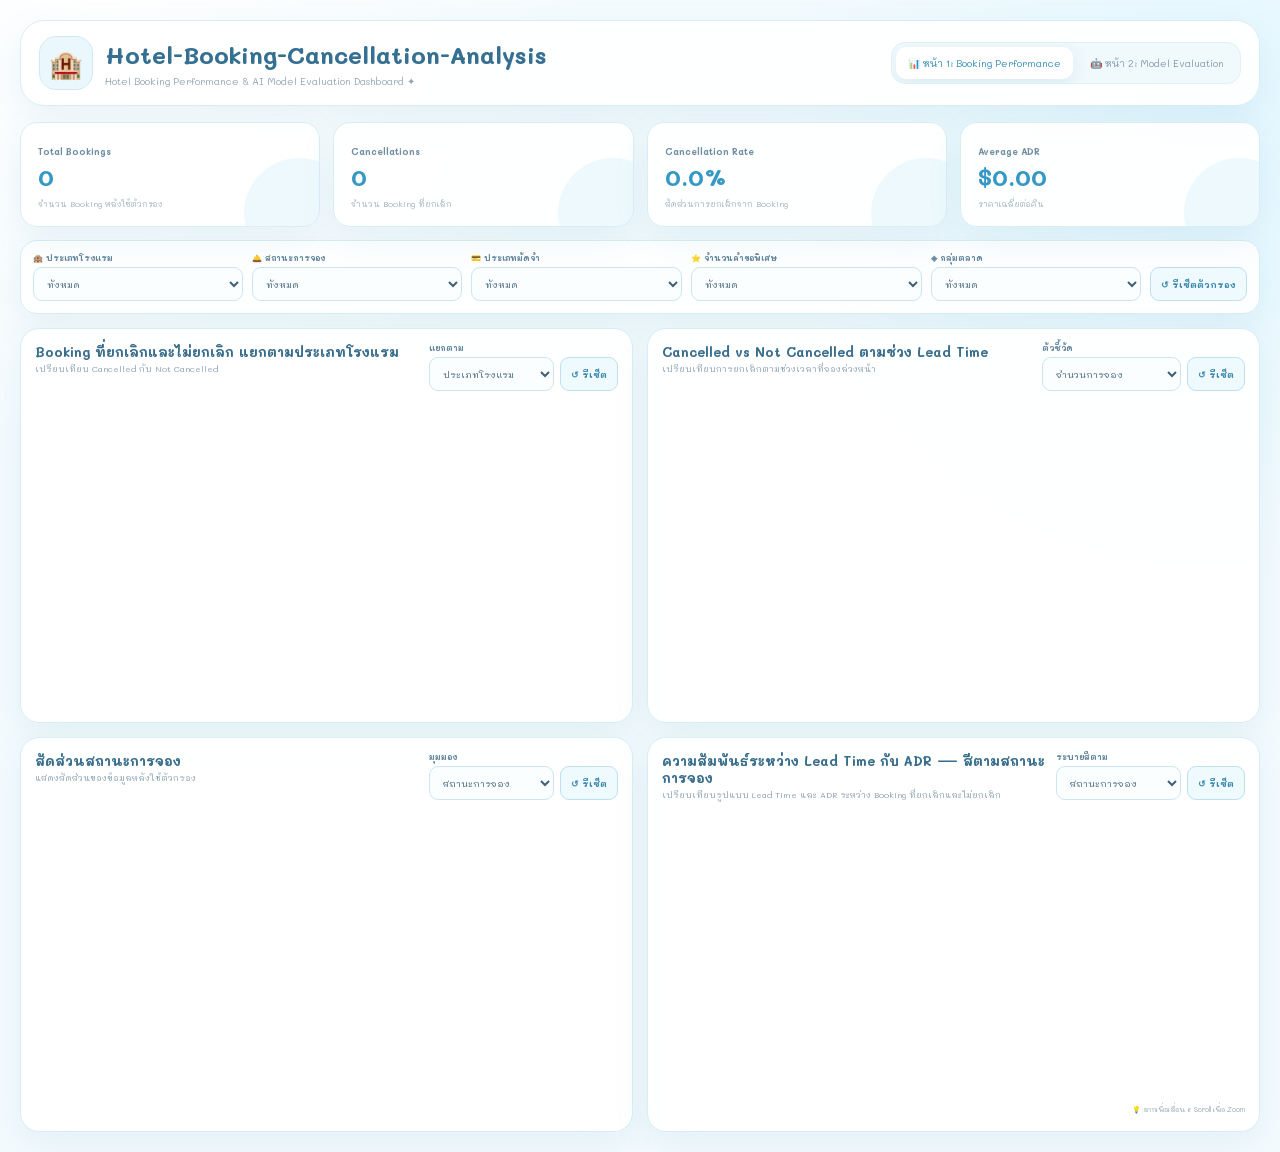
<file: web/d3/index.html>
<!DOCTYPE html>
<html lang="th">
<head>
<meta charset="UTF-8">
<meta name="viewport" content="width=device-width, initial-scale=1.0">
<title>Grand Horizon Analytics — D3.js</title>
<link rel="preconnect" href="https://fonts.googleapis.com">
<link rel="preconnect" href="https://fonts.gstatic.com" crossorigin>
<link href="https://fonts.googleapis.com/css2?family=Mali:wght@300;400;500;600;700&display=swap" rel="stylesheet">
<link rel="stylesheet" href="style.css">
<script src="https://d3js.org/d3.v7.min.js"></script>
</head>
<body>
<header class="dashboard-header">
  <div class="header-inner">
    <div class="brand"><div class="hotel-mark">🏨</div><div><h1>Hotel-Booking-Cancellation-Analysis</h1><p class="subtitle">Hotel Booking Performance &amp; AI Model Evaluation Dashboard ✦</p></div></div>
    <nav class="page-nav" aria-label="Dashboard pages">
      <button class="nav-tab active" id="tab-page1" type="button" onclick="switchPage('page1')">📊 หน้า 1: Booking Performance</button>
      <button class="nav-tab" id="tab-page2" type="button" onclick="switchPage('page2')">🤖 หน้า 2: Model Evaluation</button>
    </nav>
  </div>
</header>

<div id="page1" class="page-content active">
<main>
<section class="kpi-grid">
  <div class="kpi-card"><span class="kpi-title">Total Bookings</span><strong id="kpiTotal" class="kpi-value">0</strong><span class="kpi-sub">จำนวน Booking หลังใช้ตัวกรอง</span></div>
  <div class="kpi-card"><span class="kpi-title">Cancellations</span><strong id="kpiCanceled" class="kpi-value">0</strong><span class="kpi-sub">จำนวน Booking ที่ยกเลิก</span></div>
  <div class="kpi-card"><span class="kpi-title">Cancellation Rate</span><strong id="kpiRate" class="kpi-value">0.0%</strong><span class="kpi-sub">สัดส่วนการยกเลิกจาก Booking</span></div>
  <div class="kpi-card"><span class="kpi-title">Average ADR</span><strong id="kpiAdr" class="kpi-value">$0.00</strong><span class="kpi-sub">ราคาเฉลี่ยต่อคืน</span></div>
</section>

<section class="global-filter-bar" aria-label="ตัวกรองข้อมูล">
  <div class="filter-item"><label for="globalHotel">🏨 ประเภทโรงแรม</label><select id="globalHotel"><option value="All">ทั้งหมด</option></select></div>
  <div class="filter-item"><label for="globalStatus">🛎️ สถานะการจอง</label><select id="globalStatus"><option value="All">ทั้งหมด</option><option value="0">ไม่ยกเลิก</option><option value="1">ยกเลิก</option></select></div>
  <div class="filter-item"><label for="globalDeposit">💳 ประเภทมัดจำ</label><select id="globalDeposit"><option value="All">ทั้งหมด</option></select></div>
  <div class="filter-item"><label for="globalRequests">⭐ จำนวนคำขอพิเศษ</label><select id="globalRequests"><option value="All">ทั้งหมด</option></select></div>
  <div class="filter-item"><label for="globalSegment">◈ กลุ่มตลาด</label><select id="globalSegment"><option value="All">ทั้งหมด</option></select></div>
  <button class="btn-global-reset" id="btnResetGlobal" type="button">↺ รีเซ็ตตัวกรอง</button>
</section>

<section class="charts-grid">
  <article class="chart-panel" id="barPanel">
    <div class="panel-header"><div class="panel-title-area"><h3 id="barTitle">Booking ที่ยกเลิกและไม่ยกเลิก แยกตามประเภทโรงแรม</h3><p class="panel-sub" id="barDesc">เปรียบเทียบ Cancelled กับ Not Cancelled</p></div><div class="local-controls"><div class="control-group"><label>แยกตาม</label><select id="barGroupSelect"><option value="hotel">ประเภทโรงแรม</option><option value="market_segment">กลุ่มตลาด</option><option value="deposit_type">ประเภทมัดจำ</option><option value="total_of_special_requests">จำนวนคำขอพิเศษ</option></select></div><button class="btn-local-reset" id="btnResetBar" type="button">↺ รีเซ็ต</button></div></div>
    <div class="chart-body"><div id="barChart" class="d3-chart"></div></div><div class="custom-legend" id="barLegend"></div>
  </article>

  <article class="chart-panel" id="linePanel">
    <div class="panel-header"><div class="panel-title-area"><h3 id="lineTitle">Cancelled vs Not Cancelled ตามช่วง Lead Time</h3><p class="panel-sub" id="lineDesc">เปรียบเทียบการยกเลิกตามช่วงเวลาที่จองล่วงหน้า</p></div><div class="local-controls"><div class="control-group"><label>ตัวชี้วัด</label><select id="lineMetricSelect"><option value="bookings">จำนวนการจอง</option><option value="adr">ราคาเฉลี่ยต่อคืน (ADR)</option><option value="cancelRate">อัตราการยกเลิก</option></select></div><button class="btn-local-reset" id="btnResetLine" type="button">↺ รีเซ็ต</button></div></div>
    <div class="chart-body"><div id="lineChart" class="d3-chart"></div></div><div class="custom-legend" id="lineLegend"></div>
  </article>

  <article class="chart-panel" id="donutPanel">
    <div class="panel-header"><div class="panel-title-area"><h3 id="donutTitle">สัดส่วนสถานะการจอง</h3><p class="panel-sub" id="donutDesc">แสดงสัดส่วนของข้อมูลหลังใช้ตัวกรอง</p></div><div class="local-controls"><div class="control-group"><label>มุมมอง</label><select id="donutViewSelect"><option value="status">สถานะการจอง</option><option value="hotel">ประเภทโรงแรม</option><option value="deposit_type">ประเภทมัดจำ</option></select></div><button class="btn-local-reset" id="btnResetDonut" type="button">↺ รีเซ็ต</button></div></div>
    <div class="chart-body"><div id="donutChart" class="d3-chart"></div></div><div class="custom-legend" id="donutLegend"></div>
  </article>

  <article class="chart-panel" id="scatterPanel">
    <div class="panel-header"><div class="panel-title-area"><h3 id="scatterTitle">ความสัมพันธ์ระหว่าง Lead Time กับ ADR — สีตามสถานะการจอง</h3><p class="panel-sub" id="scatterDesc">เปรียบเทียบรูปแบบ Lead Time และ ADR ระหว่าง Booking ที่ยกเลิกและไม่ยกเลิก</p></div><div class="local-controls"><div class="control-group"><label>ระบายสีตาม</label><select id="scatterColorSelect"><option value="status">สถานะการจอง</option><option value="hotel">ประเภทโรงแรม</option><option value="deposit_type">ประเภทมัดจำ</option></select></div><button class="btn-local-reset" id="btnResetScatter" type="button">↺ รีเซ็ต</button></div></div>
    <div class="chart-body"><div id="scatterChart" class="d3-chart"></div></div><div class="scatter-footer"><div class="custom-legend" id="scatterLegend"></div><span class="zoom-hint">💡 ลากเพื่อเลื่อน • Scroll เพื่อ Zoom</span></div>
  </article>
</section>
</main>
</div>

<div id="page2" class="page-content">
<main>
<section class="model-hero">
  <div><div class="hero-tag">MODEL EVALUATION</div><h2>เปรียบเทียบประสิทธิภาพโมเดลทำนายการยกเลิก Booking</h2><p>ใช้ Test Data เพื่อเปรียบเทียบ Accuracy, Precision, Recall, F1-Score และ ROC-AUC</p></div>
  <div class="hero-kpis"><div><span>Random Forest</span><strong>ROC-AUC 0.7938</strong></div><div><span>Logistic Regression</span><strong>ROC-AUC 0.7504</strong></div></div>
</section>
<section class="model-layout">
  <article class="chart-panel model-chart-panel"><div class="panel-header"><div class="panel-title-area"><h3>ค่าประสิทธิภาพของโมเดลแต่ละตัว</h3><p class="panel-sub">เปรียบเทียบ 5 Metrics บน Test Data</p></div></div><div class="model-legend" id="modelLegend"><span><i class="legend-dot rf-dot"></i>Random Forest</span><span><i class="legend-dot lr-dot"></i>Logistic Regression</span></div><div class="chart-body model-chart-body"><div id="modelChart" class="d3-chart"></div></div></article>
  <aside class="model-side">
    <div class="model-value-cards">
      <div class="model-value-card rf-card"><h4>Random Forest</h4><div><span>Accuracy</span><b>71.78%</b></div><div><span>Precision</span><b>49.14%</b></div><div><span>Recall</span><b>72.34%</b></div><div><span>F1-Score</span><b>58.52%</b></div><div><span>ROC-AUC</span><b>79.38%</b></div></div>
      <div class="model-value-card lr-card"><h4>Logistic Regression</h4><div><span>Accuracy</span><b>67.94%</b></div><div><span>Precision</span><b>44.75%</b></div><div><span>Recall</span><b>70.18%</b></div><div><span>F1-Score</span><b>54.65%</b></div><div><span>ROC-AUC</span><b>75.04%</b></div></div>
    </div>
    <article class="findings-panel"><div class="panel-header"><div class="panel-title-area"><h3>💡 Key Findings</h3><p class="panel-sub">อ่านค่าจากผลการทดสอบที่แสดง</p></div></div><div class="analysis-grid"><div class="analysis-card"><h4>🎯 Metric Comparison</h4><p>กราฟและตารางแสดง Accuracy, Precision, Recall, F1-Score และ ROC-AUC ของทั้งสองโมเดล</p></div><div class="analysis-card"><h4>🔎 ROC-AUC &amp; Recall</h4><p>Random Forest มี ROC-AUC 0.7938 และ Recall 72.34% ส่วน Logistic Regression มี ROC-AUC 0.7504 และ Recall 70.18%</p></div><div class="analysis-card"><h4>📊 F1-Score</h4><p>Random Forest มี F1-Score 0.5852 ขณะที่ Logistic Regression มี 0.5465</p></div></div></article>
  </aside>
</section>
<section class="chart-panel model-table-panel"><div class="panel-header"><div class="panel-title-area"><h3>📋 ตารางสรุปผล Model Performance</h3><p class="panel-sub">ค่าที่วัดได้จาก Test Data</p></div></div><div class="table-responsive"><table class="styled-table"><thead><tr><th>Model</th><th>Accuracy</th><th>Precision</th><th>Recall</th><th>F1-Score</th><th>ROC-AUC</th></tr></thead><tbody><tr><td><strong>Random Forest</strong></td><td>0.7178</td><td>0.4914</td><td>0.7234</td><td>0.5852</td><td>0.7938</td></tr><tr><td><strong>Logistic Regression</strong></td><td>0.6794</td><td>0.4475</td><td>0.7018</td><td>0.5465</td><td>0.7504</td></tr></tbody></table></div></section>
</main>
</div>
<script src="script.js"></script>
</body>
</html>
</file>
<file: web/d3/style.css>
@import url('https://fonts.googleapis.com/css2?family=Mali:wght@400;500;600;700&display=swap');
:root{--bg:#f4fbfe;--surface:#fff;--ink:#35566f;--muted:#8299a8;--line:#d9edf5;--blue:#5bc0eb;--shadow:0 12px 34px rgba(70,145,178,.10)}
*{box-sizing:border-box;margin:0;padding:0;font-family:'Mali',cursive,sans-serif}html{scroll-behavior:smooth}body{background:radial-gradient(circle at 8% 0,#fff 0,transparent 30%),radial-gradient(circle at 95% 12%,#e3f7ff 0,transparent 28%),var(--bg);color:var(--ink);padding:20px;min-height:100vh}main,.dashboard-header{max-width:1440px;margin:auto}.dashboard-header{margin-bottom:16px}.header-inner{display:flex;align-items:center;justify-content:space-between;gap:18px;flex-wrap:wrap;background:rgba(255,255,255,.94);border:1px solid var(--line);border-radius:24px;padding:15px 18px;box-shadow:var(--shadow);overflow:hidden}.brand{display:flex;align-items:center;gap:12px}.hotel-mark{width:54px;height:54px;border-radius:17px;display:grid;place-items:center;background:#eaf8fd;border:1px solid #cfeaf3;font-size:27px}.brand h1{font-size:24px;color:#356f91}.subtitle{margin-top:4px;color:#91a5b4;font-size:10px}.page-nav{display:flex;gap:5px;background:#f0f9fc;border:1px solid #e0f0f5;padding:4px;border-radius:14px;max-width:100%;overflow:auto}.nav-tab{border:0;background:transparent;color:#7f9aab;padding:9px 12px;border-radius:10px;cursor:pointer;font-size:10px;white-space:nowrap}.nav-tab.active{background:#fff;color:#318bb8;box-shadow:0 5px 16px rgba(68,145,177,.12)}.page-content{display:none;animation:pageIn .55s ease-out}.page-content.active{display:block}@keyframes pageIn{from{opacity:0;transform:translateY(9px)}to{opacity:1;transform:none}}
.kpi-grid{display:grid;grid-template-columns:repeat(4,1fr);gap:13px;margin-bottom:13px}.kpi-card{min-width:0;min-height:105px;padding:15px 17px;border:1px solid var(--line);border-radius:17px;background:rgba(255,255,255,.95);box-shadow:var(--shadow);position:relative;overflow:hidden}.kpi-card:after{content:'';position:absolute;right:-35px;bottom:-42px;width:110px;height:110px;border-radius:50%;background:rgba(91,192,235,.10)}.kpi-title{font-size:9px;color:#6f8da1;font-weight:700}.kpi-value{display:block;margin-top:5px;font-size:24px;line-height:1.1;color:#3598c5}.kpi-sub{font-size:8px;color:#9aadb9;margin-top:7px}.global-filter-bar{display:grid;grid-template-columns:1fr 1fr 1fr 1.1fr 1fr auto;gap:9px;align-items:end;padding:12px;border:1px solid var(--line);border-radius:17px;background:rgba(255,255,255,.9);box-shadow:var(--shadow);margin-bottom:14px}.filter-item{min-width:0}.filter-item label,.control-group label{display:block;margin-bottom:4px;color:#64869c;font-size:8px;font-weight:700}.filter-item select,.control-group select{width:100%;height:34px;padding:0 9px;border-radius:9px;border:1px solid #cde5f0;background:#fbfeff;color:#3f6076;outline:none;font-size:9px}.btn-global-reset,.btn-local-reset{height:34px;border:1px solid #bfe1ef;border-radius:9px;background:#effaff;color:#3d88ad;padding:0 10px;font-size:9px;font-weight:700;cursor:pointer;white-space:nowrap}.charts-grid{display:grid;grid-template-columns:repeat(2,minmax(0,1fr));gap:14px}.chart-panel,.model-hero,.findings-panel{min-width:0;border:1px solid var(--line);border-radius:19px;background:rgba(255,255,255,.96);box-shadow:var(--shadow);overflow:hidden}.chart-panel{min-height:395px;padding:14px}.chart-panel.redraw{animation:softRedraw .5s ease-out}@keyframes softRedraw{from{opacity:.62;transform:translateY(5px)}to{opacity:1;transform:none}}.panel-header{display:flex;align-items:flex-start;justify-content:space-between;gap:10px;margin-bottom:5px}.panel-title-area{min-width:0}.panel-title-area h3{font-size:13px;color:#386d8c}.panel-sub{margin-top:3px;color:#8da3b2;font-size:8.5px;line-height:1.5}.local-controls{display:flex;align-items:flex-end;justify-content:flex-end;gap:6px;flex-wrap:wrap;flex-shrink:0}.control-group{min-width:125px}.btn-local-reset{height:34px}.chart-body{height:294px;position:relative;overflow:hidden}.chart-body canvas{display:block;width:100%!important;height:100%!important}.custom-legend,.model-legend{display:flex;align-items:center;flex-wrap:wrap;gap:6px 9px;padding:4px 2px 0}.legend-pill,.model-legend span{display:inline-flex;align-items:center;gap:5px;color:#6d8799;font-size:8px;background:#f7fcfe;border:1px solid #e1f0f5;border-radius:999px;padding:5px 8px}.legend-dot{width:8px;height:8px;border-radius:50%;display:inline-block;flex:none}.scatter-footer{display:flex;justify-content:space-between;align-items:center;gap:8px;min-width:0}.zoom-hint{font-size:7px;color:#8fa6b3;padding-top:4px;white-space:nowrap}.tooltip{position:fixed;z-index:100;pointer-events:none;transform:translate(10px,-110%);padding:8px 10px;border:1px solid #cfe7ef;border-radius:10px;background:#fff;box-shadow:0 12px 30px rgba(55,130,165,.14);color:#355d75;font-size:9px;line-height:1.6;white-space:nowrap}
.model-hero{padding:20px;display:grid;grid-template-columns:minmax(0,1fr) auto;gap:18px;align-items:center;margin-bottom:16px;background:linear-gradient(120deg,#effaff,#fff 58%,#eaf8ff);position:relative}.hero-tag{display:inline-flex;padding:5px 9px;border-radius:999px;background:#fff;border:1px solid #c7e7f2;color:#378bb5;font-size:8px;font-weight:700;margin-bottom:8px}.model-hero h2{font-size:17px;color:#326b8e}.model-hero p{font-size:8.5px;color:#7894a5;margin-top:4px}.hero-kpis{display:flex;gap:9px;min-width:0}.hero-kpis>div{min-width:130px;padding:10px;border:1px solid #d5edf6;border-radius:14px;background:#fff;text-align:center}.hero-kpis span{display:block;font-size:7px;color:#7f9bab}.hero-kpis strong{display:block;margin-top:4px;font-size:11px;color:#318ab6}.model-layout{display:grid;grid-template-columns:minmax(0,1.55fr) minmax(310px,.85fr);gap:16px;align-items:stretch}.model-chart-panel{min-height:495px}.model-chart-body{height:405px}.model-legend{padding:0 2px 6px}.rf-dot{background:#5bc0eb}.lr-dot{background:#9b8afb}.model-side{display:flex;flex-direction:column;gap:14px;min-width:0}.model-value-cards{display:grid;grid-template-columns:1fr 1fr;gap:9px}.model-value-card{min-width:0;border:1px solid #dceef6;border-radius:16px;padding:11px;background:#fff;box-shadow:var(--shadow)}.model-value-card.rf-card{border-color:#b9e1ef;background:#f5fcff}.model-value-card.lr-card{border-color:#d7d0f2;background:#fbfaff}.model-value-card h4{font-size:9px;color:#3f7591;padding-bottom:7px;border-bottom:1px solid #e7f3f7;margin-bottom:5px}.model-value-card>div{display:flex;justify-content:space-between;padding:3px 0;font-size:7px}.model-value-card span{color:#8ca1ad}.model-value-card b{color:#378db7;font-size:8px}.findings-panel{flex:1;padding:14px}.analysis-grid{display:grid;grid-template-columns:1fr;gap:8px}.analysis-card{border:1px solid #d9edf6;background:#f8fdff;border-radius:13px;padding:10px}.analysis-card h4{font-size:9px;color:#477d99;margin-bottom:4px}.analysis-card p{font-size:7.8px;line-height:1.7;color:#8199a8}.model-table-panel{margin-top:16px}.table-responsive{overflow:auto}.styled-table{width:100%;border-collapse:separate;border-spacing:0;border:1px solid #d7edf5;border-radius:14px;overflow:hidden;font-size:8px}.styled-table th{background:#effaff;color:#64879b;padding:11px 10px;border-bottom:1px solid #d7edf5;text-align:center}.styled-table td{padding:11px 10px;text-align:center;color:#6e8797;border-bottom:1px solid #e8f4f8}.styled-table tr:last-child td{border-bottom:0}.styled-table tr:first-child td{background:#f5fcff}.styled-table strong{color:#3e7896}
@media(max-width:1050px){.kpi-grid{grid-template-columns:repeat(2,1fr)}.global-filter-bar{grid-template-columns:repeat(3,1fr)}.charts-grid,.model-layout{grid-template-columns:1fr}.model-hero{grid-template-columns:1fr}.hero-kpis{justify-content:flex-start}.model-chart-body{height:360px}}@media(max-width:650px){body{padding:10px}.kpi-grid{grid-template-columns:1fr 1fr}.global-filter-bar{grid-template-columns:1fr 1fr}.btn-global-reset{grid-column:1/-1}.panel-header{flex-direction:column}.local-controls{width:100%;justify-content:flex-start}.chart-body{height:280px}.hero-kpis{display:grid;grid-template-columns:1fr 1fr}.model-value-cards{grid-template-columns:1fr}.model-identity-row{grid-template-columns:1fr}}
.d3-chart{width:100%;height:100%;position:relative}.d3-chart svg{display:block;width:100%;height:100%;overflow:visible}.d3-chart .axis path,.d3-chart .axis line{stroke:#c9e1ea}.d3-chart .axis text{fill:#64859a;font-family:'Mali',cursive,sans-serif;font-size:9px}.d3-chart .grid line{stroke:#f1f5f9}.d3-chart .grid path{display:none}.d3-chart .axis-label{fill:#64859a;font-family:'Mali',cursive,sans-serif;font-size:10px}.d3-chart .value-label{font-family:'Mali',cursive,sans-serif;font-weight:700}.d3-chart .point{cursor:pointer}.d3-chart .d3-tooltip{position:fixed;z-index:100;pointer-events:none;transform:translate(10px,-110%);padding:8px 10px;border:1px solid #cfe7ef;border-radius:10px;background:#fff;box-shadow:0 12px 30px rgba(55,130,165,.14);color:#355d75;font-size:9px;line-height:1.6;white-space:nowrap;display:none}.chart-body{overflow:hidden}
/* Chart.js-like D3 interaction layer */
.d3-chart .grid{pointer-events:none}
.d3-chart .grid line{stroke:#dfe8ee;stroke-width:1;opacity:.72}
.d3-chart .scatter-plot-layer{isolation:isolate}
.d3-chart .point{pointer-events:all}
.d3-tooltip-global{position:fixed!important;z-index:99999!important;pointer-events:none!important;transform:none!important;min-width:150px;max-width:280px;padding:10px 12px!important;border:1px solid #d8e8ef!important;border-radius:9px!important;background:rgba(255,255,255,.98)!important;box-shadow:0 8px 24px rgba(55,100,125,.16)!important;color:#46687c!important;font-family:'Mali',cursive,sans-serif!important;font-size:9px!important;line-height:1.5!important;white-space:normal!important}
.d3-tip-title{font-size:10px;font-weight:700;color:#315f78;margin-bottom:5px;white-space:nowrap}
.d3-tip-row{display:flex;align-items:center;gap:6px;min-height:18px;color:#6d8797;white-space:nowrap}
.d3-tip-row strong{margin-left:auto;color:#426b82;font-weight:600}
.d3-tip-swatch{display:inline-block;width:12px;height:12px;min-width:12px;border-radius:2px;box-shadow:inset 0 0 0 1px rgba(0,0,0,.04)}
</file>
